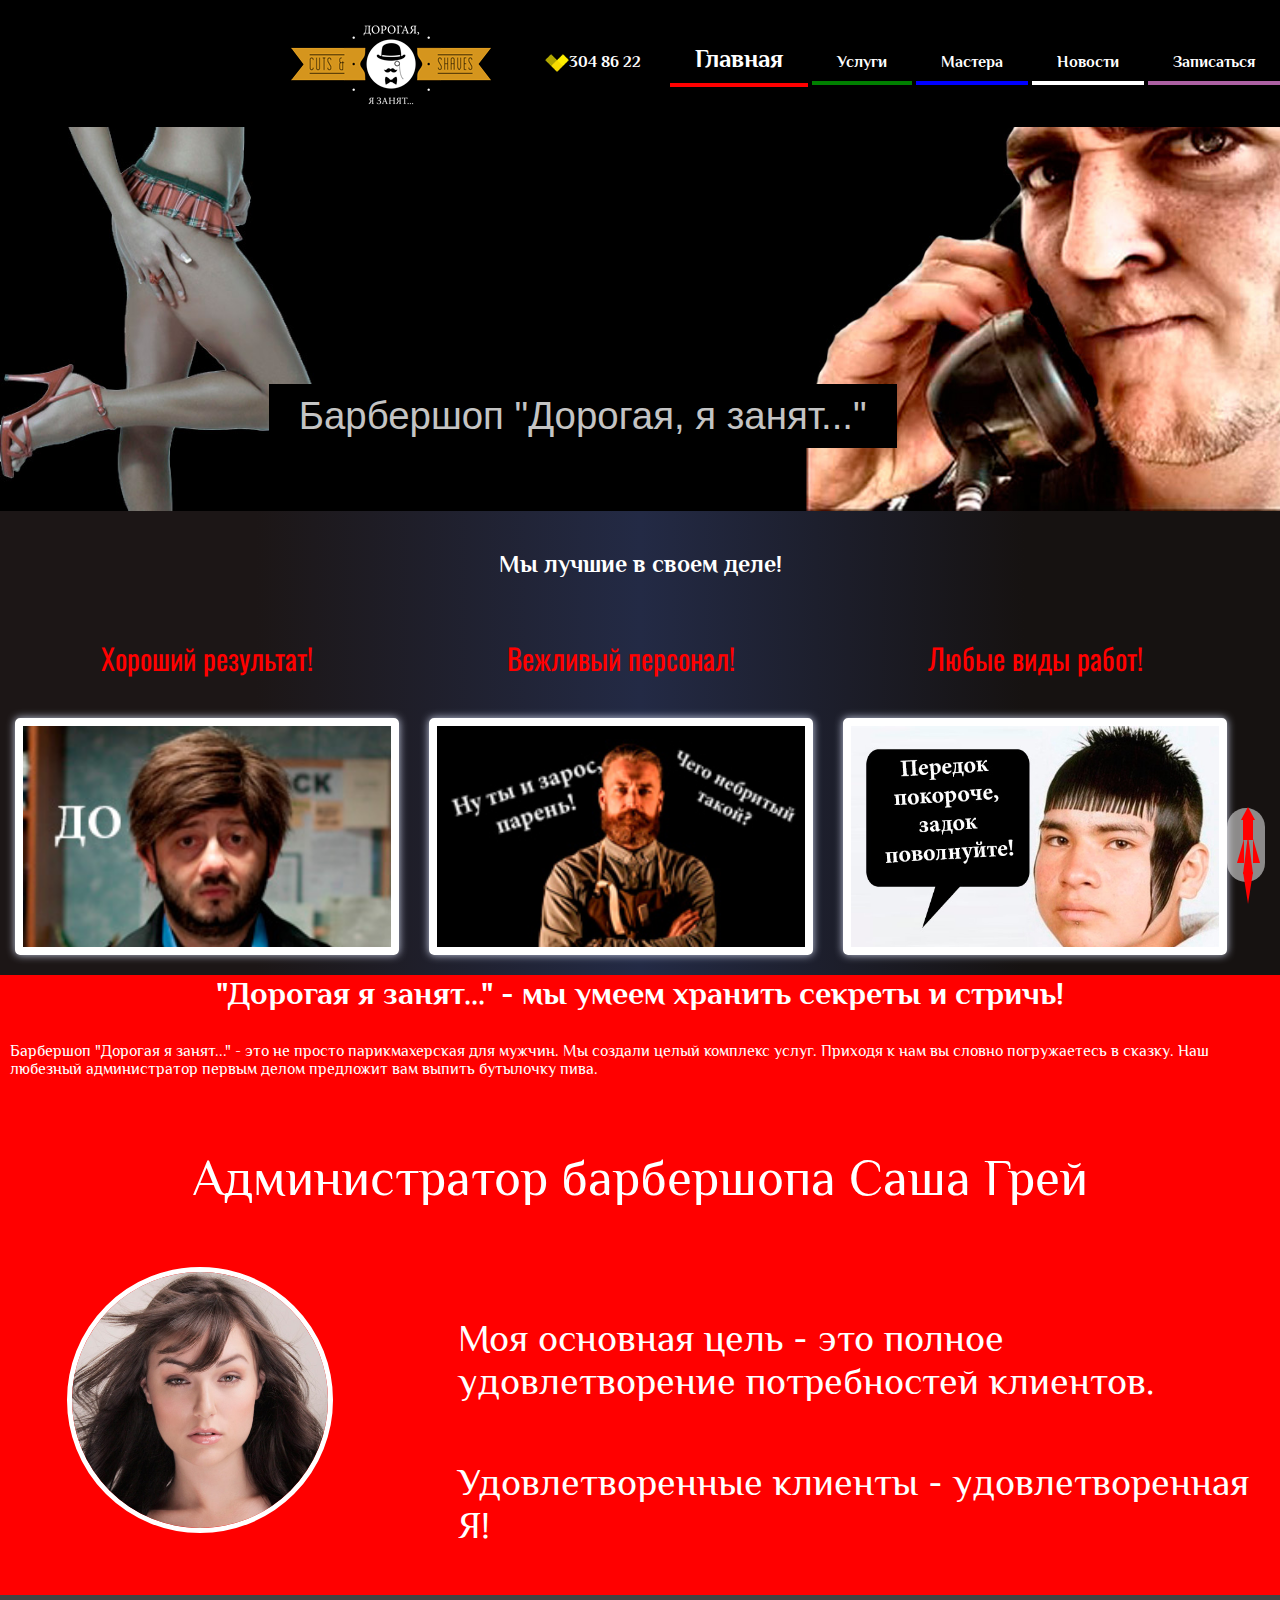
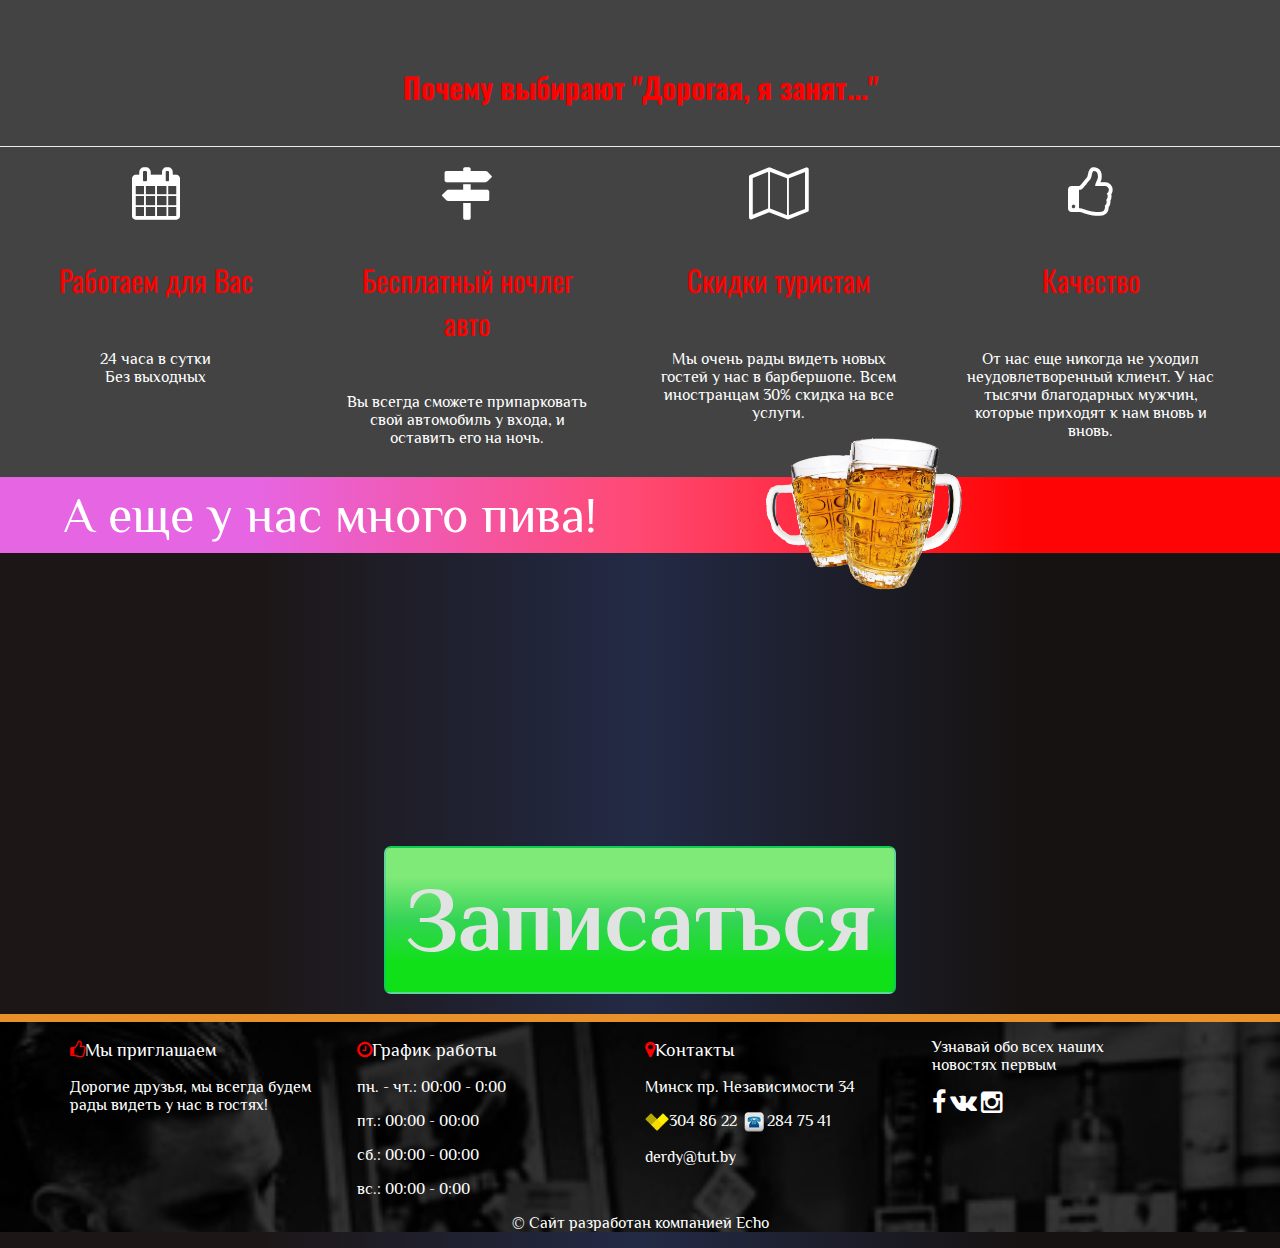
<file: index.html>
<!DOCTYPE html>
<html>
     <head>
          <meta charset="utf-8">
          <link rel="stylesheet" type="text/css" href="css/main.css" />
          <title>Барбершоп "Дорогая, я занят..."</title>
		  <meta name="description" content="Барбершоп Дорогая, я занят.... Полное обслуживание мужчин.">
		<meta name="keywords" content="барбершоп, где подстричься, срижка бороды, моделирование усов, мужская парикмахерская">
        <meta name="viewport" content="width=device-width">
		<link href="https://fonts.googleapis.com/css?family=Philosopher" rel="stylesheet">
		<link rel="icon" href="img/favicon.ico" type="image/x-icon">
		<link href="fonts/font-awesome/css/font-awesome.min.css" rel="stylesheet">
		<link href="https://fonts.googleapis.com/css?family=Oswald:200,300,400,500,600,700&amp;subset=cyrillic" rel="stylesheet">
     </head>
     <body>
	 <div  class="menu">
	  
	 <nav>
	
	 <ul>
	 
	 <li><a href="index.html"><img class="logo" src="img/logo.png" alt="logo"></a></li>
	 <li> <a style="color: #fff;" href="tel:+375293048622"><img style="height: 18px;" src="img/vv.png">304 86 22</a></li>
	 <li class="active" style="border-bottom: 4px solid red;"><a href="index.html">Главная</a></li>
	 <li style="border-bottom: 4px solid green;"><a href="cena.html">Услуги</a></li>
	 <li style="border-bottom: 4px solid blue;"><a href="mastera.html">Мастера</a></li>
	 <li style="border-bottom: 4px solid white"><a href="novosti.html">Новости</a></li>
	 <li style="border-bottom: 4px solid #ac61a3;"><a href="zakaz.html">Записаться</a></li>
	 
	 </ul>
	 </nav>
	 </div>
          <div class="banner">
               <img class="head" src="img/muzhchina.jpg" alt="мужчина">
               <span>Барбершоп "Дорогая, я занят..."</span>
          </div>
		 <div  class="section">
		  <div class="row">
		  <h2 class="text-center">Мы лучшие в своем деле!</h2>
					<div class="col-md-4 col-sm-6 ">
					<p class="textbeauty text-center">Хороший результат!</p>
						<div class="portfolio-item">
							<div class="portfolio-image round">
							
							
							
								<img style="position:relative;z-index:-9999;" src="img/gorrila-korporativ.jpg" alt="фон">
							
							
						</div>
						</div>
					</div>
					<div class="col-md-4 col-sm-6 ">
					<p class="textbeauty text-center">Вежливый персонал!</p>
						<div class="portfolio-item">
							<div class="portfolio-image round-2">
								<img style="position:relative;z-index:-9999;" src="img/gorrila-korporativ.jpg" alt="фон">
							</div>
							
						</div>
					</div>
					<div class="col-md-4 col-sm-6">
					<p class="textbeauty text-center">Любые виды работ!</p>
						<div class="portfolio-item">
							<div class="portfolio-image">
								<img src="img/pricheska.jpg" alt="прическа">
							</div>
						</div>
					</div>
				</div>
          </div>
		
	
 	  <div class="section price">
	
	  <h1>"Дорогая я занят..." - мы умеем хранить секреты и стричь!</h1>
	  <p>Барбершоп "Дорогая я занят..." - это не просто парикмахерская для мужчин. Мы создали целый комплекс услуг. Приходя к нам вы словно погружаетесь в сказку. Наш любезный администратор первым делом предложит вам выпить бутылочку пива. </p>
	  
	 <p style="text-align:center;font-size:4vw;">Администратор барбершопа Саша Грей</p>
	                            <div style="width:65%;float:right;font-size:3vw;"><p>Моя основная цель - это полное удовлетворение потребностей клиентов. </p><p>Удовлетворенные клиенты - удовлетворенная Я!</p></div>
								<div style="width:15%;float:left;"><img class="pic" src="img/grei.jpg" alt="саша грей"></div>
	                            
								<div style="clear:both;"></div>
	  </div>
	  
	  
	   	<div class="container-services">
    
        <div class="page-header">
            <h3 class="text-center textbeauty">Почему выбирают "Дорогая, я занят..."</h3>
        </div>
		
        <div class="row">
            <div class="col-md-3 text-center">
				<span class="fa fa-calendar svcicon"></span>
              
                <p class="textbeauty">Работаем для Вас</p>
				<p>24 часа в сутки<br>Без выходных</p> 


				
            </div>
            <div class="col-md-3 text-center">
                <span class="fa fa-map-signs svcicon"></span>
                
				<p class="textbeauty">Бесплатный ночлег авто</p>
				<p>Вы всегда сможете припарковать свой автомобиль у входа, и оставить его на ночь.
				</p>
            </div>
			<div class="col-md-3 text-center">
                <span class="fa fa-map-o svcicon"></span>
               
				<p class="textbeauty">Скидки туристам</p>
				<p>Мы очень рады видеть новых гостей у нас в барбершопе. Всем иностранцам 30% скидка на все услуги.
				</p>
            </div>
            <div class="col-md-3 text-center">
                <span class="fa fa-thumbs-o-up svcicon"></span>
               
				<p class="textbeauty">Качество</p>
				<p>От нас еще никогда не уходил неудовлетворенный клиент. У нас тысячи благодарных мужчин, которые приходят к нам вновь и вновь.
				</p>
            </div>
		</div>
		</div>
		<div class="lent text-center">
			 <p style="font-size: 50px;margin-top: 0;width: 50%;">А еще у нас много пива!</p>
			<div style="width:50%;"><img src="img/pivo.png"  class="pivo" alt="пиво"/></div>
        </div>
	 <div style="width:40%;    
    margin: auto;" class="section"><a href="zakaz.html"><p class="botton" style="font-size: 7vw;color: #e1e2e2;text-align:center;"><strong>Записаться</strong></p></a></div>
	  	
<footer class="section footer">
<div class="container">
        <div class="row">
            <div class="col-md-3">
                <p style="font-size:18px;"><span class="fa fa-thumbs-o-up text-dangerr footicon"></span>Мы приглашаем</p>
                <p>Дорогие друзья, мы всегда будем рады видеть у нас в гостях!</p>
            </div>
            <div class="col-md-3">
                <p style="font-size:18px;"><span class="fa fa-clock-o text-dangerr footicon"></span>График работы</p>
                <p>пн. - чт.: 00:00 - 0:00</p>
				<p>пт.: 00:00 - 00:00 </p>
                <p>сб.: 00:00 - 00:00</p>
				<p>вс.: 00:00 - 0:00</p>
            </div>
			<div class="col-md-3">
                <p style="font-size:18px;"><span class="fa fa-map-marker text-dangerr footicon"></span>Контакты</p>
                <p>Минск пр. Независимости 34</p>
                <a  href="tel:+375293048622"><img style="height: 18px;" src="img/vv.png" alt="велком">304 86 22</a>
				<a href="tel:+375172847541"><img style="height: 20px;" src="img/tel.png" alt="городской телефон">284 75 41</a>
                <p><a href="mailto: derdy@tut.by">derdy@tut.by</a></p>
            </div>
            <div class="col-md-3">
              
               
                
                <p>
                    <p class="text-warningg" style="text-align:left;">Узнавай обо всех наших <br>новостях первым</p>
                    <a style="font-size:25px;text-decoration:none;color:#fff;" class="fa fa-facebook soc" target="_blank" href="http://biznes-apps.ru"></a>
                    <a style="font-size:25px;text-decoration:none;color:#fff;" class="fa fa-vk soc" target="_blank" href="http://biznes-apps.ru"></a>
                    <a style="font-size:25px;text-decoration:none;color:#fff;" class="fa fa-instagram soc" target="_blank" href="http://biznes-apps.ru"></a>
				
                </p>
            </div>
        </div>
    </div>
	<div class="section text-center">
	<p>&copy Сайт разработан компанией <a style=color:href="http://biznes-apps.ru">Echo</a></p>
	</div>
</footer>
<div id="flame1" class="roketa">
<a href="#top">
	<div id="circle"></div>
	<div id="triangle"></div>
	<div id="kvadrat"></div>
	<div id="flameright"></div>
	<div id="flamecenter"></div>
	<div id="flameleft"></div>
	<div id="flamebottom"></div>

	</a>
	
</div>

     </body>
</html>
</file>
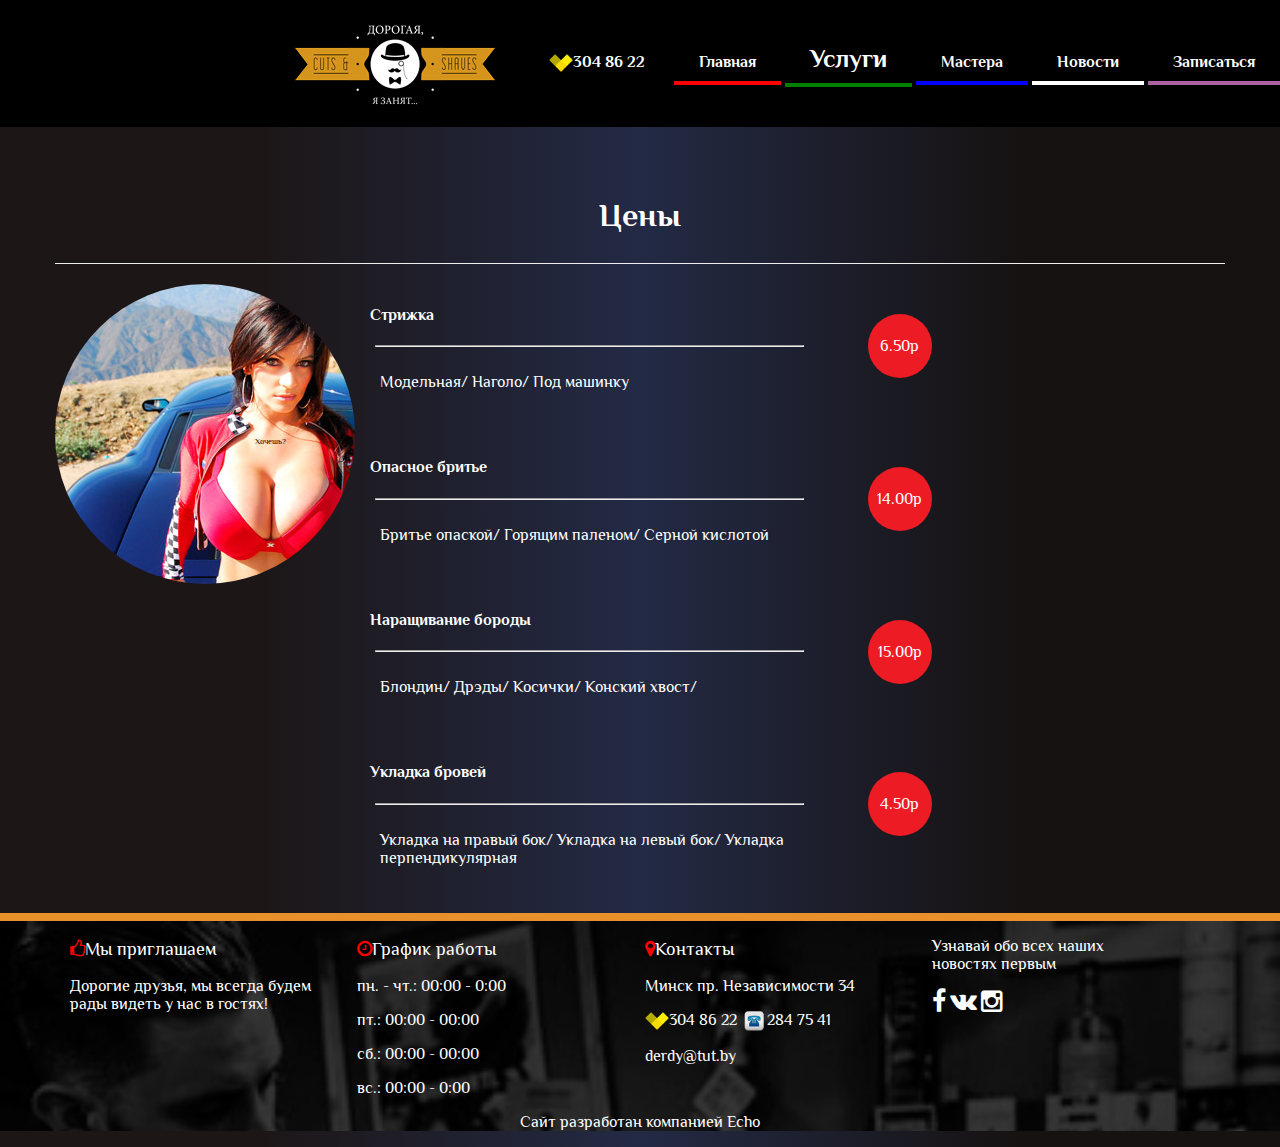
<file: cena.html>
<!DOCTYPE html>
<html>
     <head>
          <meta charset="utf-8">
          <link rel="stylesheet" type="text/css" href="css/main.css" />
          <title>Услуги.</title>
		  <meta name="description" content="Барбершоп Хатабыч. Полное обслуживание мужчин.">
		<meta name="keywords" content="барбершоп, где подстричься, срижка бороды, моделирование усов, мужская парикмахерская">
        <meta name="viewport" content="width=device-width">
		<link href="https://fonts.googleapis.com/css?family=Philosopher" rel="stylesheet">
		<link rel="icon" href="img/favicon.ico" type="image/x-icon">
		<link href="fonts/font-awesome/css/font-awesome.min.css" rel="stylesheet">
		<link href="https://fonts.googleapis.com/css?family=Oswald:200,300,400,500,600,700&amp;subset=cyrillic" rel="stylesheet">
     </head>
     <body>
	 <div class="menu">
	  
	 <nav>
	
	 <ul>
	 
	 <li ><a href="index.html"><img class="logo" src="img/logo.png" alt="logo"></a></li>
	 <li> <a style="color: #fff;" href="tel:+375293048622"><img style="height: 18px;" src="img/vv.png" alt="velcom">304 86 22</a></li>
	 <li style="border-bottom: 4px solid red;"><a href="index.html">Главная</a></li>
	 <li class="active" style="border-bottom: 4px solid green;"><a href="cena.html">Услуги</a></li>
	 <li  style="border-bottom: 4px solid blue;"><a href="mastera.html">Мастера</a></li>
	 <li style="border-bottom: 4px solid white"><a href="novosti.html">Новости</a></li>
	 <li style="border-bottom: 4px solid #ac61a3;"><a href="zakaz.html">Записаться</a></li>
	 
	 </ul>
	 </nav>
	 </div>
          <div class="container-menu">
    <div class="container">
        <div class="page-header" >
            <h1 class="text-center text-danger">Цены</h1>
        </div>
        <div class="row">
		<div class="sis" >
		<div style="border-radius:50%;width:300px;height:300px;" class="loop">
        	<div  class="siski" style="float:left;width:500px;height:500px;margin:0;background-image:url(img/siski.jpg);overflow:hidden;" class="text-center">
            <p class="siski_p" >Хочешь?</p>
            </div>
			</div>
			</div>
            <div class="col-md-7">
                <div class="col-md-8 col-sm-9 menu-dish">
					<h4>Стрижка</h4>
					<hr>
					<p>Модельная/ Наголо/ Под машинку</p>
				</div>
				<div class="priceround menu-price">
					<span class="price-circle text-center povorot">6.50р</span>
				</div>
                <div class="col-md-8 col-sm-9 menu-dish">
                    <h4>Опасное бритье</h4>
                    <hr>
                    <p>Бритье опаской/ Горящим паленом/ Серной кислотой</p>
                </div>
                <div class="priceround  menu-price">
                    <span class="price-circle text-center  povorot">14.00р</span>
                </div>
                <div class="col-md-8 col-sm-9 menu-dish">
                    <h4>Наращивание бороды</h4>
                    <hr>
                    <p>Блондин/ Дрэды/ Косички/ Конский хвост/</p>
                </div>
                <div class="priceround menu-price ofiget">
                    <span class="price-circle text-center  povorot">15.00р</span>
                </div>
                <div class="col-md-8 col-sm-9 menu-dish">
                    <h4>Укладка бровей</h4>
                    <hr>
                    <p>Укладка на правый бок/ Укладка на левый бок/ Укладка перпендикулярная</p>
                </div>
                <div class="priceround menu-price">
                    <span class="price-circle text-center  povorot">4.50р</span>
                </div>
            </div>
        </div>
    </div>
</div>

<footer class="section footer">
<div class="container">
        <div class="row">
            <div class="col-md-3">
                <p style="font-size:18px;"><span class="fa fa-thumbs-o-up text-dangerr footicon"></span>Мы приглашаем</p>
                <p>Дорогие друзья, мы всегда будем рады видеть у нас в гостях!</p>
            </div>
            <div class="col-md-3">
                <p style="font-size:18px;"><span class="fa fa-clock-o text-dangerr footicon"></span>График работы</p>
                <p>пн. - чт.: 00:00 - 0:00</p>
				<p>пт.: 00:00 - 00:00 </p>
                <p>сб.: 00:00 - 00:00</p>
				<p>вс.: 00:00 - 0:00</p>
            </div>
			<div class="col-md-3">
                <p style="font-size:18px;"><span class="fa fa-map-marker text-dangerr footicon"></span>Контакты</p>
                <p>Минск пр. Независимости 34</p>
                <a  href="tel:+375293048622"><img style="height: 18px;" src="img/vv.png" alt="velcom">304 86 22</a>
				<a href="tel:+375172847541"><img style="height: 20px;" src="img/tel.png" alt="телефон">284 75 41</a>
                <p><a href="mailto: cafe_skif@tut.by">derdy@tut.by</a></p>
            </div>
            <div class="col-md-3">
              
               
                
                <p>
                    <p class="text-warningg" style="text-align:left;">Узнавай обо всех наших <br>новостях первым</p>
                    <a style="font-size:25px;text-decoration:none;color:#fff;" class="fa fa-facebook soc" target="_blank" href="http://biznes-apps.ru"></a>
                    <a style="font-size:25px;text-decoration:none;color:#fff;" class="fa fa-vk soc" target="_blank" href="http://biznes-apps.ru"></a>
                    <a style="font-size:25px;text-decoration:none;color:#fff;" class="fa fa-instagram soc" target="_blank" href="http://biznes-apps.ru"></a>
				
                </p>
            </div>
        </div>
    </div>
	<div class="section text-center">
	<p>Сайт разработан компанией <a style=color:href="http://biznes-apps.ru">Echo</a></p>
	</div>
</footer>
     </body>
</html>
</file>
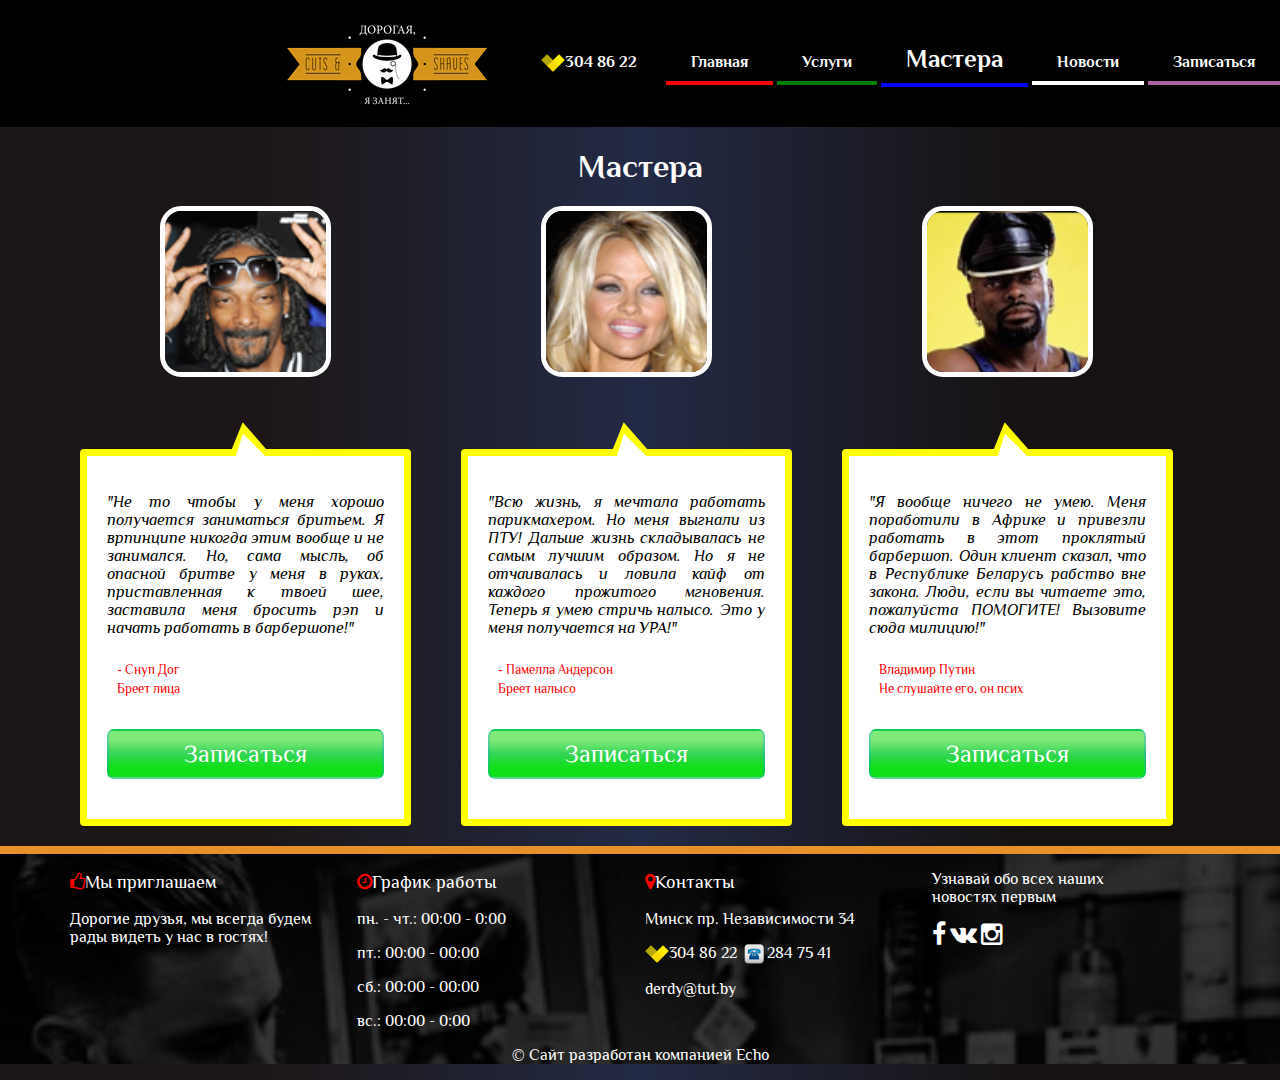
<file: mastera.html>
<!DOCTYPE html>
<html>
     <head>
          <meta charset="utf-8">
          <link rel="stylesheet" type="text/css" href="css/main.css" />
          <title>Мастера</title>
		  <meta name="description" content="Барбершоп Дорогая, я занят.... Полное обслуживание мужчин.">
		<meta name="keywords" content="барбершоп, где подстричься, срижка бороды, моделирование усов, мужская парикмахерская">
        <meta name="viewport" content="width=device-width">
		<link href="https://fonts.googleapis.com/css?family=Philosopher" rel="stylesheet">
		<link rel="icon" href="img/favicon.ico" type="image/x-icon">
		<link href="fonts/font-awesome/css/font-awesome.min.css" rel="stylesheet">
		<link href="https://fonts.googleapis.com/css?family=Oswald:200,300,400,500,600,700&amp;subset=cyrillic" rel="stylesheet">
     </head>
     <body>
	 <div class="menu">
	  
	 <nav>
	
	 <ul>
	 
	 <li ><a href="index.html"><img class="logo" src="img/logo.png" alt="logo"></a></li>
	 <li> <a style="color: #fff;" href="tel:+375293048622"><img style="height: 18px;" src="img/vv.png" alt="velcom">304 86 22</a></li>
	 <li style="border-bottom: 4px solid red;"><a href="index.html">Главная</a></li>
	 <li style="border-bottom: 4px solid green;"><a href="cena.html">Услуги</a></li>
	 <li  class="active" style="border-bottom: 4px solid blue;"><a href="mastera.html">Мастера</a></li>
	 <li style="border-bottom: 4px solid white"><a href="novosti.html">Новости</a></li>
	 <li style="border-bottom: 4px solid #ac61a3;"><a href="zakaz.html">Записаться</a></li>
	 
	 </ul>
	 </nav>
	 </div>
   <div class="section">       
<div id="top" class="section">
			<div class="container">
				<h1>Мастера</h1>
				<div class="row">
				
					<div class="mastera col-md-4 col-sm-6">
						
						<div class="masterphoto">
							<img src="img/snoop_dog.jpg" alt="снуп дог">
						</div>
						<div class="masters"></div>
						<div class="master_text">
					
							<blockquote>
							
								<cite >
		                            "Не то чтобы у меня хорошо получается заниматься бритьем. Я врпинципе никогда этим вообще и не занимался. Но, сама мысль, об опасной бритве у меня в руках, приставленная к твоей шее, заставила меня бросить рэп и начать работать в барбершопе!"
                        		</cite>
                        		
                        		<p class="author-info">
                        			- Снуп Дог<br>Бреет лица
									
                        		</p>
								<div><a class="botton" href="zakaz.html">Записаться</a></div>
                        	</blockquote>
                        	
                        </div>
                    </div>
                 
                    <div class="mastera col-md-4 col-sm-6">
						<div class="masterphoto">
							<img src="img/pamella.jpg" alt="памелла">
						</div>
						<div class="masters"></div>
						<div class="master_text">
							<blockquote>
								<cite>
		                            "Всю жизнь, я мечтала работать парикмахером. Но меня выгнали из ПТУ! Дальше жизнь складывалась не самым лучшим образом. Но я не отчаивалась и ловила кайф от каждого прожитого мгновения. Теперь я умею стричь налысо. Это у меня получается на УРА!"
                        		</cite>
                        		<p class="author-info">
                        			- Памелла Андерсон<br>Бреет налысо
                        		</p>
								<div><a class="botton" href="zakaz.html">Записаться</a></div>
                        	</blockquote>
                        	
                        </div>
                    </div>
					<div class="mastera col-md-4 col-sm-6">
						<div class="masterphoto">
							<img src="img/putin.jpg" alt="Владимир Путин">
						</div>
						<div class="masters"></div>
						<div class="master_text">
							<blockquote>
								<cite>
		                            "Я вообще ничего не умею. Меня поработили в Африке и привезли работать в этот проклятый барбершоп. Один клиент сказал, что в Республике Беларусь рабство вне закона. Люди, если вы читаете это, пожалуйста ПОМОГИТЕ! Вызовите сюда милицию!"
                        		</cite>
                        		<p class="author-info">
                        			Владимир Путин<br>Не слушайте его, он псих<a href="zakaz.html">
                        		</p>
								<div><a class="botton" href="zakaz.html">Записаться</a></div>
                        	</blockquote>
                        	
                        </div>
                    </div>
				</div>
			</div>
	    </div>
		</div>
<footer class="section footer">
<div class="container">
        <div class="row">
            <div class="col-md-3">
                <p style="font-size:18px;"><span class="fa fa-thumbs-o-up text-dangerr footicon"></span>Мы приглашаем</p>
                <p>Дорогие друзья, мы всегда будем рады видеть у нас в гостях!</p>
            </div>
            <div class="col-md-3">
                <p style="font-size:18px;"><span class="fa fa-clock-o text-dangerr footicon"></span>График работы</p>
                <p>пн. - чт.: 00:00 - 0:00</p>
				<p>пт.: 00:00 - 00:00 </p>
                <p>сб.: 00:00 - 00:00</p>
				<p>вс.: 00:00 - 0:00</p>
            </div>
			<div class="col-md-3">
                <p style="font-size:18px;"><span class="fa fa-map-marker text-dangerr footicon"></span>Контакты</p>
                <p>Минск пр. Независимости 34</p>
                <a  href="tel:+375293048622"><img style="height: 18px;" src="img/vv.png" alt="velcom">304 86 22</a>
				<a href="tel:+375172847541"><img style="height: 20px;" src="img/tel.png" alt="телефон">284 75 41</a>
                <p><a href="mailto: derdy@tut.by">derdy@tut.by</a></p>
            </div>
            <div class="col-md-3">
              
               
                
                <p>
                    <p class="text-warningg" style="text-align:left;">Узнавай обо всех наших <br>новостях первым</p>
                    <a style="font-size:25px;text-decoration:none;color:#fff;" class="fa fa-facebook soc" target="_blank" href="http://biznes-apps.ru"></a>
                    <a style="font-size:25px;text-decoration:none;color:#fff;" class="fa fa-vk soc" target="_blank" href="http://biznes-apps.ru"></a>
                    <a style="font-size:25px;text-decoration:none;color:#fff;" class="fa fa-instagram soc" target="_blank" href="http://biznes-apps.ru"></a>
				
                </p>
            </div>
        </div>
    </div>
	<div class="section text-center">
	<p>&copy Сайт разработан компанией <a style=color:href="http://biznes-apps.ru">Echo</a></p>
	</div>
	
</footer>
     </body>
</html>
</file>
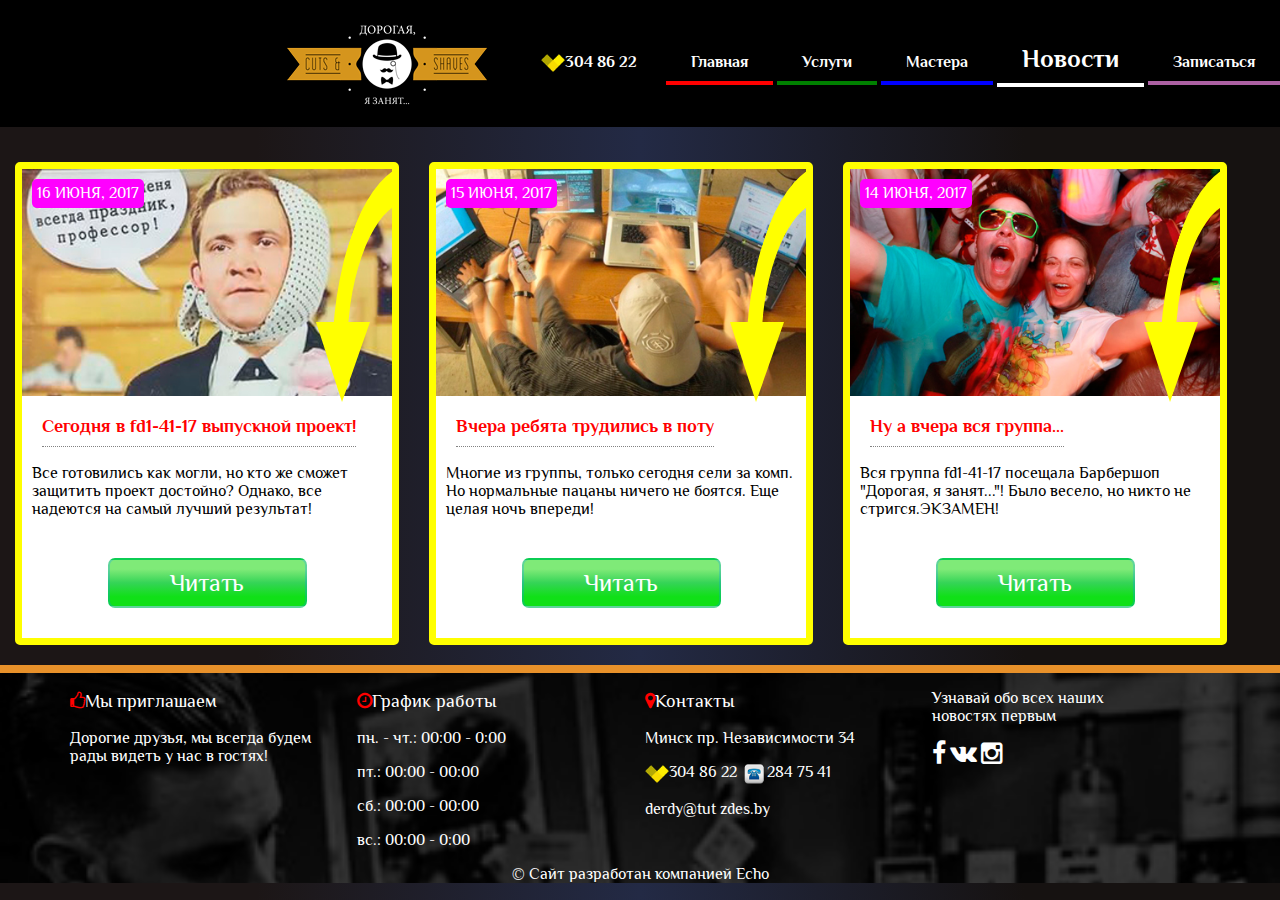
<file: novosti.html>
<!DOCTYPE html>
<html>
     <head>
          <meta charset="utf-8">
          <link rel="stylesheet" type="text/css" href="css/main.css" />
          <title>Новости.</title>
		  <meta name="description" content="Барбершоп Дорогая, я занят.... Полное обслуживание мужчин.">
		<meta name="keywords" content="барбершоп, где подстричься, срижка бороды, моделирование усов, мужская парикмахерская">
        <meta name="viewport" content="width=device-width">
		<link href="https://fonts.googleapis.com/css?family=Philosopher" rel="stylesheet">
		<link rel="icon" href="img/favicon.ico" type="image/x-icon">
		<link href="fonts/font-awesome/css/font-awesome.min.css" rel="stylesheet">
		<link href="https://fonts.googleapis.com/css?family=Oswald:200,300,400,500,600,700&amp;subset=cyrillic" rel="stylesheet">
     </head>
     <body>
	 <div class="menu">
	  
	 <nav>
	
	 <ul>
	 
	 <li ><a href="index.html"><img class="logo" src="img/logo.png" alt="logo"></a></li>
	 <li> <a style="color: #fff;" href="tel:+375293048622"><img style="height: 18px;" src="img/vv.png" alt="velcom">304 86 22</a></li>
	 <li style="border-bottom: 4px solid red;"><a href="index.html">Главная</a></li>
	 <li style="border-bottom: 4px solid green;"><a href="cena.html">Услуги</a></li>
	 <li   style="border-bottom: 4px solid blue;"><a href="mastera.html">Мастера</a></li>
	 <li class="active" style="border-bottom: 4px solid white"><a href="novosti.html">Новости</a></li>
	 <li style="border-bottom: 4px solid #ac61a3;"><a href="zakaz.html">Записаться</a></li>
	 
	 </ul>
	 </nav>
	 </div>
      <div class="news">    
	<div class="col-md-4 col-sm-6 ">
						<div class="blog-post">
							<div class="post-info">
								<div >
									<div class="date">16 ИЮНЯ, 2017</div>
								</div>
								
							</div>
							
							<div style="position:relative;" class="zdes "><div class="tut"></div></div>
							
							<a href="#"><img  src="img/ekzamen.jpg"  alt="экзамен"></a>
							<div class="post-title">
								<h3><a  href="#">Сегодня в fd1-41-17 выпускной проект!</a></h3>
							</div>
							
							<div class="post-summary">
								<p>Все готовились как могли, но кто же сможет защитить проект достойно? Однако, все надеются на самый лучший результат!</p>
							</div>
							<div class="botton bottonnew ">
								<a href="#">Читать</a>
							</div>
						</div>
					</div>
					<div class="col-md-4 col-sm-6">
						<div class="blog-post">
							<div class="post-info">
								<div >
									<div class="date">15 ИЮНЯ, 2017</div>
								</div>
								
							</div>
							<div style="position:relative;" class="zdes "><div class="tut"></div></div>
							<a href="#"><img src="img/programming.jpg"  alt="программирование"></a>
							<div class="post-title">
								<h3><a  href="#">Вчера ребята трудились в поту</a></h3>
							</div>
							<div class="post-summary">
								<p>Многие из группы, только сегодня сели за комп. Но нормальные пацаны ничего не боятся. Еще целая ночь впереди!</p>
							</div>
							<div class="botton bottonnew ">
								<a href="#">Читать</a>
							</div>
						</div>
					</div>
					<div class="col-md-4 col-sm-6">
						<div class="blog-post">
							<div class="post-info">
								<div >
									<div class="date">14 ИЮНЯ, 2017</div>
								</div>
								
							</div>
							<div style="position:relative;" class="zdes "><div class="tut"></div></div>
							<a href="#"><img src="img/tusovka.jpg"  alt="тусовка"></a>
							<div class="post-title">
								<h3><a  href="#">Ну а вчера вся группа...</a></h3>
							</div>
							<div class="post-summary">
								<p>Вся группа fd1-41-17 посещала Барбершоп "Дорогая, я занят..."! Было весело, но никто не стригся.ЭКЗАМЕН! </p>
							</div>
							<div class="botton bottonnew">
								<a href="#" >Читать</a>
							</div>
						</div>
					</div>
				
				
					
				</div>
			</div>
	    </div>
<footer class="section footer">
<div class="container">
        <div class="row">
            <div class="col-md-3">
                <p style="font-size:18px;"><span class="fa fa-thumbs-o-up text-dangerr footicon"></span>Мы приглашаем</p>
                <p>Дорогие друзья, мы всегда будем рады видеть у нас в гостях!</p>
            </div>
            <div class="col-md-3">
                <p style="font-size:18px;"><span class="fa fa-clock-o text-dangerr footicon"></span>График работы</p>
                <p>пн. - чт.: 00:00 - 0:00</p>
				<p>пт.: 00:00 - 00:00 </p>
                <p>сб.: 00:00 - 00:00</p>
				<p>вс.: 00:00 - 0:00</p>
            </div>
			<div class="col-md-3">
                <p style="font-size:18px;"><span class="fa fa-map-marker text-dangerr footicon"></span>Контакты</p>
                <p>Минск пр. Независимости 34</p>
                <a  href="tel:+375293048622"><img style="height: 18px;" src="img/vv.png" alt="велком">304 86 22</a>
				<a href="tel:+375172847541"><img style="height: 20px;" src="img/tel.png" alt="телефон">284 75 41</a>
                <p><a href="mailto: derdy@tut.by">derdy@tut zdes.by</a></p>
            </div>
            <div class="col-md-3">
              
               
                
                <p>
                    <p class="text-warningg" style="text-align:left;">Узнавай обо всех наших <br>новостях первым</p>
                    <a style="font-size:25px;text-decoration:none;color:#fff;" class="fa fa-facebook soc" target="_blank" href="http://biznes-apps.ru"></a>
                    <a style="font-size:25px;text-decoration:none;color:#fff;" class="fa fa-vk soc" target="_blank" href="http://biznes-apps.ru"></a>
                    <a style="font-size:25px;text-decoration:none;color:#fff;" class="fa fa-instagram soc" target="_blank" href="http://biznes-apps.ru"></a>
				
                </p>
            </div>
        </div>
    </div>
	<div class="section text-center">
	<p>&copy Сайт разработан компанией <a style=color:href="http://biznes-apps.ru">Echo</a></p>
	</div>
	
</footer>
     </body>
</html>
</file>
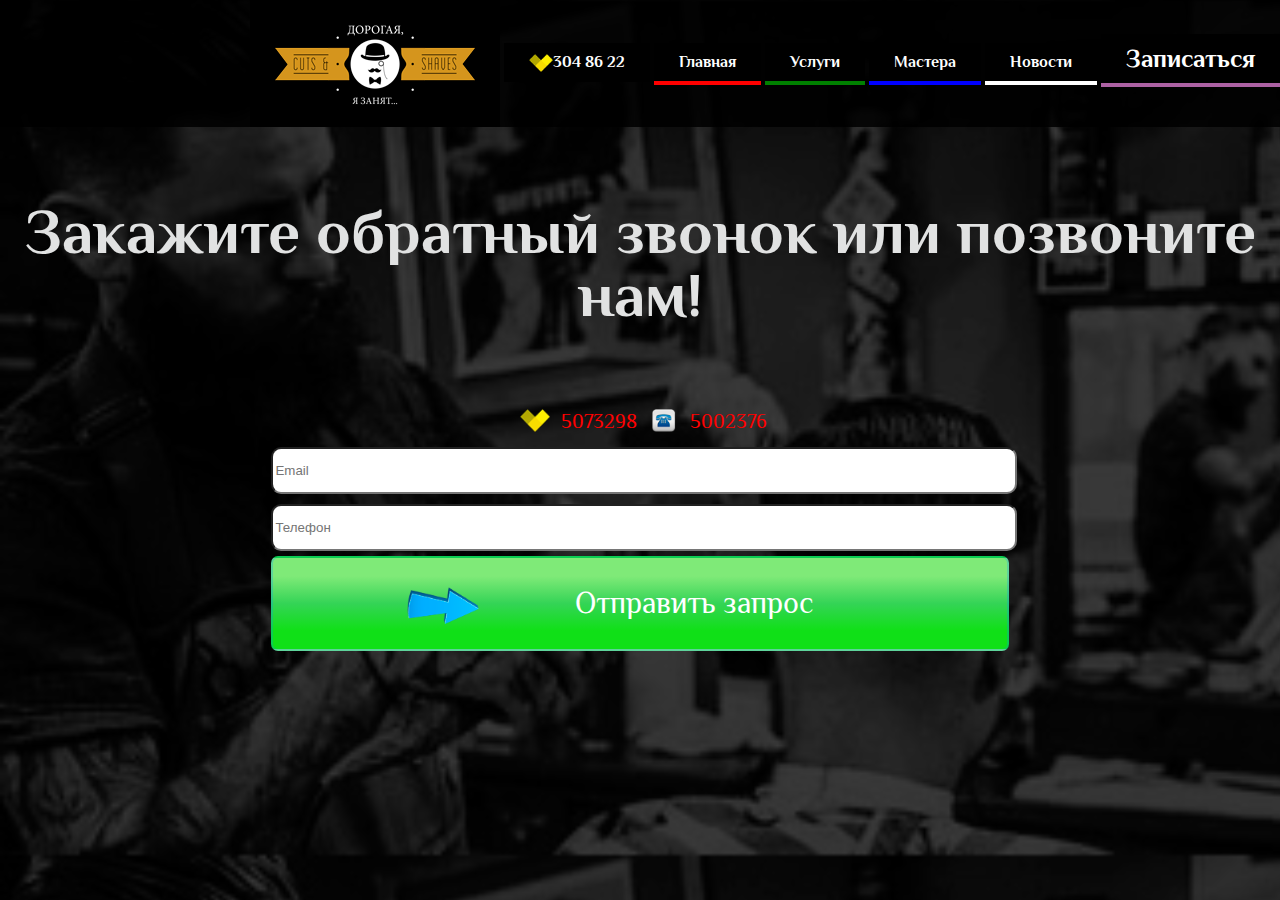
<file: zakaz.html>
<!DOCTYPE html>
<html>
     <head>
          <meta charset="utf-8">
          <link rel="stylesheet" type="text/css" href="css/main.css" />
          <title>Запись</title>
		  <meta name="description" content="Барбершоп Дорогая, я занят.... Полное обслуживание мужчин.">
		<meta name="keywords" content="барбершоп, где подстричься, срижка бороды, моделирование усов, мужская парикмахерская">
        <meta name="viewport" content="width=device-width">
		<link href="https://fonts.googleapis.com/css?family=Philosopher" rel="stylesheet">
		<link rel="icon" href="img/favicon.ico" type="image/x-icon">
		<link href="fonts/font-awesome/css/font-awesome.min.css" rel="stylesheet">
		<link href="https://fonts.googleapis.com/css?family=Oswald:200,300,400,500,600,700&amp;subset=cyrillic" rel="stylesheet">
     </head>
     <body style="background-image:url(img/background.jpg);background-size:cover;">
	 <div class="menu">
	  
	 <nav style="background-color:#000D;">
	
	 <ul>
	 
	 <li ><a href="index.html"><img class="logo" src="img/logo.png" alt="logo"></a></li>
	 <li> <a style="color: #fff;" href="tel:+375293048622"><img style="height: 18px;" src="img/vv.png">304 86 22</a></li>
	 <li style="border-bottom: 4px solid red;"><a href="index.html">Главная</a></li>
	 <li style="border-bottom: 4px solid green;"><a href="cena.html">Услуги</a></li>
	 <li   style="border-bottom: 4px solid blue;"><a href="mastera.html">Мастера</a></li>
	 <li style="border-bottom: 4px solid white"><a href="novosti.html">Новости</a></li>
	 <li class="active" style="border-bottom: 4px solid #ac61a3;"><a href="zakaz.html">Записаться</a></li>
	 
	 </ul>
	 </nav>
	 </div>
          <form action="sendmail.php" method="post">
                <div  class="row">
				<p style="font-size: 7vh;line-height: 7vh;color: #e1e2e2;text-align:center;"><strong>Закажите обратный звонок или позвоните нам!</strong></p>
				<table style="
       margin: 0px auto;
">
						<tr>
						<td><img src="img/vv.png" alt="velcom" style="height: 23px;margin: 7px;"></td>
						<td style="color:red; font-size:20px;"><a href="tel:+375295073298" style="color:red;">5073298</a></td>
						<td><img src="img/tel.png" alt="телефон" style="height: 23px;margin: 7px;"></td>
						<td style="color:red; font-size:20px;"><a href="tel:+375295002376" style="color:red;">5002376</a></td>
						</tr>
						
						
						</table>
			
				
            <div class="container">
                            <div style="display: block; width: 63%; height: auto; margin: 0 auto;">
							
                            <div class="form-group">
                                <input type="email" name="email" style="margin: 5px auto; width: 100%; height: 41px;border-radius: 10px;" class="form-control" placeholder="Email" />
                            </div>
							<div class="form-group">
                                <input type="text" name="phone" style="margin: 5px auto; width: 100%; height: 41px;border-radius: 10px;" class="form-control" placeholder="Телефон" />
                            </div>
                            
                           
                            <div class="botton"><div type="submit" style="padding: 18px;font-size: 30px;border-radius: 10px;width:100%;" class="b"><img class="strelka" style="height: 37px;" src="img/strelka.png">Отправить запрос</div>
							</div>	
										<div style="margin-bottom: 30px;"><iframe src="https://www.google.com/maps/embed?pb=!1m23!1m12!1m3!1d2093.976283889739!2d27.574919824294795!3d53.90670956812309!2m3!1f0!2f0!3f0!3m2!1i1024!2i768!4f13.1!4m8!3e6!4m0!4m5!1s0x46dbcfb94dba9ab1%3A0x291042597a27d98e!2z0L_RgNC-0YHQv9C10LrRgiDQndC10LfQsNCy0LjRgdC40LzQvtGB0YLQuCAzNCwg0JzQuNC90YHQuiwg0JHQtdC70LDRgNGD0YHRjA!3m2!1d53.906979299999996!2d27.5738758!5e0!3m2!1sru!2sru!4v1497519842497" width="100%"  frameborder="0" style="border:0" allowfullscreen></iframe>
</div>
				
</div>							
             </div>
					

         
                
				 </form>

     </body>
</html>
</file>
<file: css/main.css>
body{
	font-family: 'Philosopher', sans-serif;
	background: -webkit-gradient(linear, right top, left top, color-stop(20%, #161211), color-stop(50%, #232a45), color-stop(80%, #1c1616));
	background: linear-gradient(to left, #161211 20%, #232a45 50%, #1c1616 80%);
	margin:0px;
	color:white;
}
h1{
	text-align:center;
}

a{
  text-decoration: none;
}

p{
	padding:10px;
}
a{color:white;}
.head{
width:100%;
}
img{
	vertical-align:middle;
}
li{
	text-decoration:none;
}
ul{
	text-decoration:none;
}
nav ul{
     margin-bottom: 0px;
}
.menu{
	width: 100%;
    position: relative;
    z-index: 99999;
    top: 0;
    left: 0;
    height: auto;
}
@media (max-width: 479px){

.menu > ul,  {
    width: 100%;
    padding: 0;
}

nav li {
	width:100%;
	display:block;
	text-align:left;
	font-size:25px;
}
 }
 @media screen and (max-width: 479px){

.menu > ul > li {
    display: block;
    border-bottom: 4px solid #4f8db3;
}
 }

nav li a{color:white;
     text-decoration:none;
	font-weight:700;
	padding:15px;}
	nav li {
	display:inline-block;
	padding:10px 20px 0px 26px;
	color:white;
	font-weight:700;
	padding: 10px;
}
nav li a:hover {color:red;
     text-decoration:none;
	font-weight:700;
	}
nav {
	background-color:black;
	
	text-align:right;
	margin-top: -15px;	
	padding-top: 13px;
}
.section{
	clear:both;
    display: block;
  
	
}
.footicon{
	font-size:25px;
	color:red;
}
footer p{
	padding:0;
}
.text-center {
  text-align: center;
}
.row{
padding-left:-15px;
padding-right:-15px;	
}
.price{
	background-color:red;
	/* margin-top:280px; */
	display:block;
}
.price2{
	background-color:white;
	
	display:block;
}
.banner{
	/* height:405px; */
}
.pic {
	width: 20vw;
    height: 20vw;
    border-radius: 50%;
    margin-left: 35%;
    margin-right: 0%;
    border: 5px solid white;
	
}
.container-services {
	background: url(../img/services_background.jpg) no-repeat center center fixed;
	background-size: cover;
	background-color: #434343;
	color: #ffffff;
	padding-top: 30px;
	padding-bottom: 90px;
	min-height: 362px;
}
@font-face {
  font-family: 'Glyphicons Halflings';
  src: url('../fonts/glyphicons-halflings-regular.eot');
  src: url('../fonts/glyphicons-halflings-regular.eot?#iefix') format('embedded-opentype'), url('../fonts/glyphicons-halflings-regular.woff2') format('woff2'), url('../fonts/glyphicons-halflings-regular.woff') format('woff'), url('../fonts/glyphicons-halflings-regular.ttf') format('truetype'), url('../fonts/glyphicons-halflings-regular.svg#glyphicons_halflingsregular') format('svg');
}
.container-services .svcicon {
	font-size: 52px;
	color: #ffffff;
}
.active{
	font-size:25px;
}
.textbeauty{
	font-family: 'Oswald', sans-serif;
	font-size:29px;
	color:red;
}
.lent{
	width:100%;
	background:-webkit-gradient(linear, right top, left top, color-stop(20%, #ff0404), color-stop(50%, #ff4972), color-stop(80%, #e665e2));
	background:linear-gradient(to left, #ff0404 20%, #ff4972 50%, #e665e2 80%);
}
.banner span {
    display: inline-block;
    position: relative;
    bottom: 97px;
    left: 21%;
    right: 20%;
    margin: -30px auto;
    color: #c4c4c4;
    font-family: Arial, Helvetica, sans-serif;
    text-align: center;
    font-size: 3vw;
    padding: 10px 30px;
    background-color: black;
}
.portfolio-item {
  position: relative;
  /* background: #FFF; */
  margin-bottom: 20px;
  border: 8px solid #FFF;
  border-radius: 5px;
  background-clip: padding-box;
  -webkit-box-shadow: inset 0 1px #fff,0 0 8px #c8cfe6;
          box-shadow: inset 0 1px #fff,0 0 8px #c8cfe6;
  color: inset 0 1px #fff,0 0 8px #c8cfe6;
  -webkit-transition: all .5s ease;
  transition: all .5s ease;
}

.round-2{
	background-image: url(../img/barber-2.jpg);
    /* height: 276px; */
    background-position-y: 0%;
    background-repeat-x: no-repeat;
    background-size: cover;
}
.round-2:hover{

	background-position-y: 100%;
    -webkit-transition: all .87s cubic-bezier(0.47, 0.45, 0.33, 0.29);
    transition: all .87s cubic-bezier(0.47, 0.45, 0.33, 0.29);
    -webkit-transition-property: all;
    transition-property: all;
    -webkit-transition-duration: 9.87s;
            transition-duration: 9.87s;
    -webkit-transition-timing-function: cubic-bezier(0.38, 0.46, 0.47, 0.43);
            transition-timing-function: cubic-bezier(0.38, 0.46, 0.47, 0.43);

}

	
.roundd:hover{
	 -webkit-transition: all .87s cubic-bezier(0.47, 0.45, 0.33, 0.29);
	 transition: all .87s cubic-bezier(0.47, 0.45, 0.33, 0.29);
    -webkit-transition-property: all;
    transition-property: all;
    -webkit-transition-duration: 9.87s;
            transition-duration: 9.87s;
    -webkit-transition-timing-function: cubic-bezier(0.38, 0.46, 0.47, 0.43);
            transition-timing-function: cubic-bezier(0.38, 0.46, 0.47, 0.43)
}

.round {
	background-image: url(../img/round.jpg);
    /* height: 276px; */
    background-position-y: 73%;
    background-repeat-x: no-repeat;
    background-size: cover;
}
.round_p{
	position: absolute;
    top: 0;
    left: 0;
    width: 100px;
	
	
}
.round_p2{
	position: absolute;
    bottom: 0;
    left: 0;
    width: 100px;
}
.round:hover{

	background-position-y: 5%;
	-webkit-transition: all .87s cubic-bezier(1, -0.08, 1, -0.11);
	transition: all .87s cubic-bezier(1, -0.08, 1, -0.11);
    -webkit-transition-property: all;
    transition-property: all;
    -webkit-transition-duration: 0.87s;
            transition-duration: 0.87s;
    -webkit-transition-timing-function: cubic-bezier(1, -0.08, 1, -0.11);
            transition-timing-function: cubic-bezier(1, -0.08, 1, -0.11);
    -webkit-transition-delay: initial;
            transition-delay: initial;
}
.portfolio-item .portfolio-image {
  overflow: hidden;
  text-align: center;
  position: relative;
}
.portfolio-item .portfolio-image img {
  max-width: 100%;
}
.portfolio-item:hover {
  border: 8px solid #292745;
}
.portfolio-item:hover .portfolio-image img {
  position: relative;
  -webkit-transform: scale(1.1) rotate(2deg);
          transform: scale(1.1) rotate(2deg);
}

.col-md-4, .col-md-3, .col-sm-6, .col-md-6, .col-md-8, .col-sm-9{
	position: relative;
    min-height: 1px;
    padding-left: 15px;
    padding-right: 15px;
}




.page-header {
  padding-bottom: 9px;
  margin: 40px 0 20px;
  border-bottom: 1px solid #eeeeee;
}

.container {
  margin-right: auto;
  margin-left: auto;
  padding-left: 15px;
  padding-right: 15px;
}
.logo{
	top: 0;
    right: 0vw;
  
    position: relative;
}
.container-menu {
	padding-top: 30px;
	padding-bottom: 60px;
}
.container-menu .menu-dish {
	margin-bottom: 20px;
}
.container-menu .menu-dish hr {
	margin: 5px;
}
/* .container-menu .menu-price { */
	/* margin-bottom: 30px; */
/* } */
.pivo{
	
   max-height: 12vw;
    
    position: relative;
    bottom: 166px;
    left: 119%;
    float: left;
    z-index: 3;
}
@media(max-width:497px){
	.pivo{
	bottom: 206px;
    left: 119%;
    max-height: 29vw;
	}
	
}
.container-menu .price-circle {
	width: 64px;
	height: 64px;
	line-height: 64px;
	border-radius: 50%;
	color: #fff;
	background-color: #ED1B24;
	vertical-align: middle;
	display: inline-block;
	margin: 30px 0px 0px -43px;
}
.img-responsive {
	margin: auto;
	max-width: 100%;
    height: auto;
}
.pricing-img{
    display:block;

	overflow:hidden;
	border-radius: 50%;
}
.sis{
	height:300px;
	width:300px;
	overflow:hidden;
	border-radius:50%;
	float:left;
}
.loop:hover{
-webkit-transform: scale(3.5);
transform: scale(1.5);
           -webkit-transform-origin: 106% 56%;
                   transform-origin: 106% 56%;
    -webkit-transition-duration: 1.3s;
            transition-duration: 1.3s;
}
.povorot:hover{
	-webkit-animation: pov 0.5s ;
	        animation: pov 0.5s ;  
}
@-webkit-keyframes pov{
	0%{
		-webkit-transform:scaleX(1);
		        transform:scaleX(1);
	}
	50%{-webkit-transform:scaleX(-1);transform:scaleX(-1);
	}
	100%{
		-webkit-transform:scaleX(1);
		        transform:scaleX(1);
	}
}
@keyframes pov{
	0%{
		-webkit-transform:scaleX(1);
		        transform:scaleX(1);
	}
	50%{-webkit-transform:scaleX(-1);transform:scaleX(-1);
	}
	100%{
		-webkit-transform:scaleX(1);
		        transform:scaleX(1);
	}
}
  @-webkit-keyframes vert {


0% {
	
  top: 28px;
    left: -3px;
    -webkit-transform: scaleY(1.2);
            transform: scaleY(1.2);
}

33% {
  top: -17px;
    left: -14px;
    -webkit-transform: scaleX(1.2);
            transform: scaleX(1.2);
}
66% {
	
top: -24px;
    left: -3px;
  
    -webkit-transform: scaleY(0.9);
  
            transform: scaleY(0.9);
}
100% {
	
  top: -17px;
    left: 14px;
    
    -webkit-transform: scaleX(1.2);
    
            transform: scaleX(1.2);

}

        
    }
  @keyframes vert {


0% {
	
  top: 28px;
    left: -3px;
    -webkit-transform: scaleY(1.2);
            transform: scaleY(1.2);
}

33% {
  top: -17px;
    left: -14px;
    -webkit-transform: scaleX(1.2);
            transform: scaleX(1.2);
}
66% {
	
top: -24px;
    left: -3px;
  
    -webkit-transform: scaleY(0.9);
  
            transform: scaleY(0.9);
}
100% {
	
      top: 16px;
    left: 14px;
    -webkit-transform: scaleX(1.2);
    transform: scaleX(1.2);

}

        
    }
    .siski_p

	{   
   
	position: relative;
    top: 135px;
    right: -190px;
    font-size: 8px;
    color: black;
	}

    
   
    
   .siski {
        
       
        position: relative;
        top: 0px;
        left: 0;
        
    }
    .siski:hover{
     -webkit-animation: vert 2.5s   infinite  both;
             animation: vert 2.5s   infinite  both;   
	 -webkit-animation-delay:1.0s;   
	         animation-delay:1.0s;
    }


@media (max-width:991px){
	.sis{
		float: none;
    margin: 5px auto;
	}
.banner{
	display:none;
}	
.container-menu .price-circle {

	margin: 9px 0px 0px 41vw;
}
}

@media (min-width: 768px) {
  .container {
    width: 750px;
  }
}
@media (min-width: 992px) {
	
	.col-md-4{
	width:30%;
	float:left;
	    margin: 0vw 0vw 0vw 0vw;
}
   .container {
    width: 970px;
  }
 .priceround{
	 width:5%;
	 float:right;
 }
  .col-md-3{
	  float:left;
	  width:22%;
  }
  .col-md-6 {
    width: 30%;
	float:left;
  }
   .col-md-7 {
    width: 50%;
	float:left;
  }
  .col-md-8{
	 float:left;
     width: 66.66666667%; 
}
	.col-sm-9 {
    width: 75%;
	float:left;
}

	
}

@media (min-width: 1200px) {
  .container {
    width: 1170px;
  }
}
@media (min-width: 768px){
nav li{
	background-color:black;
	height:auto;
	text-align:right;
	margin-top: -15px;	
	padding:15px auto;
}
.col-md-4 {
        width: 61%;
    
    float: left;
    margin: 0vw 50vw 0vw 17vw;
}
 .col-sm-3 {
    width: 25%;
  }
}
@media (min-width: 992px){
	.col-md-4{
	width:30%;
	float:left;
	    margin: 0vw 0vw 0vw 0vw;
}
}
footer{
	border-top: 8px solid #e8912a;
	background-image:url(../img/background.jpg);
	background-size:cover;
}
.mastera blockquote {
  margin: 0;
  padding: 0;
  border-left: none;
}
.mastera blockquote p {
    font-size: 16px;
  margin-bottom: 20px;
  line-height: 1.5;
  	color:black;
}
.mastera blockquote .botton {
	    background: -webkit-gradient(linear, left bottom, left top, color-stop(20%, #10e017), color-stop(50%, #34d456), color-stop(80%, #7fea78));
	    background: linear-gradient(to top, #10e017 20%, #34d456 50%, #7fea78 80%);
		text-decoration:none;
    font-size: 24px;
	font-style:bold;
	padding:5px;
	border: 2px solid rgba(0, 149, 255, 0.26);
	border-radius:7px;
  margin-bottom: 20px;
  line-height: 1.5;
  	color:white;
	text-align:center;
	    display: block;
  
}

.botton  {
	    background: -webkit-gradient(linear, left bottom, left top, color-stop(20%, #10e017), color-stop(50%, #34d456), color-stop(80%, #7fea78));
	    background: linear-gradient(to top, #10e017 20%, #34d456 50%, #7fea78 80%);
		text-decoration:none;
    font-size: 24px;
	font-style:bold;
	padding:5px;
	border: 2px solid rgba(0, 149, 255, 0.26);
	border-radius:7px;
 margin-bottom: 20px;
  line-height: 1.5;
  	color:white;
	text-align:center;
	    display: block;
		
  
}
.tut:after{
	    content: "";
    position: absolute;
    height: 0;
    width: 0;
    border-left: 28px solid transparent;
    border-right: 26px solid transparent;
    border-bottom: 80px solid yellow;
    display: block;
    top: 153px;
    right: 6%;
    -webkit-transform: rotate(180deg);
            transform: rotate(180deg);
 
}
.zdes:before{
	background-color: rgba(255, 255, 221, 0);
    content: "";
    display: block;
    height: 163px;
    position: relative;
    width: 197px;
    border-radius: 50%;
    right: -119px;
    z-index: 18;
    position: absolute;
    -webkit-transform: rotate(45deg);
    transform: rotate(63deg) skewX(-136deg);
    top: 61px;
    /* right: -28px; */
    border: 23px solid transparent;
    border-left-color: yellow;
    border-right: 0;
}

.bottonnew {
	    width: 50%;
    /* margin: auto; */
    margin: 30px auto;
}
.botton:hover{
	   background: -webkit-gradient(linear, left bottom, left top, color-stop(20%, #52c056), color-stop(50%, #34d456), color-stop(80%, #7fea78));
	   background: linear-gradient(to top, #52c056 20%, #34d456 50%, #7fea78 80%);
    text-decoration: none;
    font-size: 24px;
    font-style: bold;
    padding: 5px;
    border: 2px solid rgba(0, 149, 255, 0.26);
    border-radius: 7px;
    /* margin-bottom: 20px; */
    line-height: 1.5;
    color: white;
    text-align: center;
    display: block;
  
}
.post-title h3  a{
  font-size: 18px;
  border-bottom: 1px dotted #828282;
  margin: 0 20px;
  padding-top: 10px;
  color:red;
  padding-bottom: 10px;
  text-decoration: none;
}
.news{
	margin-top:15px;
	margin-bottom:15px;
}
.strelka{
	top: 0;
    left: -96px;
	height: 37px;
	position:relative;
	-webkit-animation: strela 2.0s cubic-bezier(0.6, 0.18, 1, 1) infinite reverse;
	        animation: strela 2.0s cubic-bezier(0.6, 0.18, 1, 1) infinite reverse;
}
@-webkit-keyframes strela {
	0% {
    right: 20px;
    -webkit-transform: rotate(-23deg);
            transform: rotate(-23deg);
}

50% {
    -webkit-transform: rotate(0deg);
            transform: rotate(0deg);
    right: 10px;
}

100% {
    right: 0px;
    -webkit-transform: rotate(21deg);
            transform: rotate(21deg);
}
}
@keyframes strela {
	0% {
    right: 20px;
    -webkit-transform: rotate(-23deg);
            transform: rotate(-23deg);
}

50% {
    -webkit-transform: rotate(0deg);
            transform: rotate(0deg);
    right: 10px;
}

100% {
    right: 0px;
    -webkit-transform: rotate(21deg);
            transform: rotate(21deg);
}
}
#circle{
	 position: relative;
    bottom: 20px;
    right: 15px;
    width: 38px;
    height: 74px;
    background: rgba(255, 255, 255, 0.51);
    border-radius: 50px;
}

#triangle {
	position: relative;
	    height: 0;
    width: 0;
    border-left: 7px solid transparent;
    border-right: 7px solid transparent;
    border-bottom: 13px solid red;
    position: fixed;
    bottom: 80px;
    right: 25px;
}
#kvadrat{
	position: relative;
width: 10px;
    height: 20px;
    background-color: #f00;
    position: fixed;
    bottom: 60px;
    right: 27px;
}
#flameright{
	position: relative;
	
    height: 0;
    width: 0;
    border-left: 0px solid transparent;
    border-right: 7px solid transparent;
    border-bottom: 24px solid red;
    position: fixed;
    bottom: 37px;
    right: 20px;
}
#flamecenter{
	position: relative;
	height: 0;
    width: 0;
    border-left: 5px solid transparent;
    border-right: 5px solid transparent;
    border-bottom: 39px solid red;
    position: fixed;
    bottom: 26px;
    right: 27px;
}
#flameleft{
	position: relative;
	height: 0;
    width: 0;
    border-left: 7px solid transparent;
    border-right: 0px solid transparent;
    border-bottom: 24px solid red;
    position: fixed;
    bottom:37px;
    right: 36px;
}
#flamebottom{
	position: relative;
	height: 0px;
    width: 0;
    border-left: 5px solid transparent;
    border-right: 5px solid transparent;
    border-top: 32px solid rgb(255, 0, 0);
    position: fixed;
    bottom: -4px;
    right: 27px;
}
.mastera blockquote .botton:hover{
	   background: -webkit-gradient(linear, left bottom, left top, color-stop(20%, #52c056), color-stop(50%, #34d456), color-stop(80%, #7fea78));
	   background: linear-gradient(to top, #52c056 20%, #34d456 50%, #7fea78 80%);
    text-decoration: none;
    font-size: 24px;
    font-style: bold;
    padding: 5px;
    border: 2px solid rgba(0, 149, 255, 0.26);
    border-radius: 7px;
    margin-bottom: 20px;
    line-height: 1.5;
    color: white;
    text-align: center;
    display: block;
  
}
.mastera .master_text {
    text-align: justify;
    border-radius: 4px;
    background-clip: padding-box;
    padding: 0 20px 20px 20px;
    margin: 35px 10px 20px 10px;
    background: #FFF;
    border: 7px solid yellow;
    position: relative;
    
 
}


	

.roketa{
    position: fixed;
    bottom: -2px;
    right: 0px;}
@-webkit-keyframes rock{
	0% {
    -webkit-transform: scaleY(1.19);
            transform: scaleY(1.19);
}

33% {
    -webkit-transform: scaleY(1.29);
            transform: scaleY(1.29);
}

66% {
    -webkit-transform: scaleY(1.19);
            transform: scaleY(1.19);
}

100% {
    -webkit-transform: scaleY(1.39);
            transform: scaleY(1.39);
}
}
@keyframes rock{
	0% {
    -webkit-transform: scaleY(1.19);
            transform: scaleY(1.19);
}

33% {
    -webkit-transform: scaleY(1.29);
            transform: scaleY(1.29);
}

66% {
    -webkit-transform: scaleY(1.19);
            transform: scaleY(1.19);
}

100% {
    -webkit-transform: scaleY(1.39);
            transform: scaleY(1.39);
}
}
.roketa:hover{
	
	-webkit-animation:rock 2s infinite;
	
	        animation:rock 2s infinite;
}


cite {
	color:black;
}
.mastera .master_text:before {
 background-color: #FFF;
    content: "";
    display: block;
    height: 37px;
    width: 31px;
    top: -10px;
    left: 45%;
    position: relative;
    -webkit-transform: rotate(45deg);
    transform: rotate(45deg) skewX(27deg);
}
.masters{
	background-color: yellow;
    content: "";
 
    height: 37px;
    width: 40px;
    top: 61px;
    left: 45%;
    position: relative;
    -webkit-transform: rotate(45deg);
    transform: rotate(49deg) skewX(27deg);
}
.mastera .masterphoto {
  text-align: center;
}
.mastera .masterphoto img {
  margin: auto;
  border: 5px solid #FFF;
	width:46%;

 border-radius: 21px;
 
 
}
.mastera .author-info {
 font-weight: 400;
    font-size: 0.8em;
    color: red;
}
.blog-post {
  background: #FFF;
  position: relative;
  margin: 20px 0;
  border: 7px solid #FF0;
  border-radius: 5px;
  color: black;
}
.blog-post img {
  width: 100%;
}
.blog-post .post-info {
  
  background: #f0f;
  color: #FFF;
  line-height: 1.2;
  position: absolute;
  padding: 5px;
  left: 10px;
  top: 10px;
  border-radius: 5px;
 
}
@media(max-width:427px)
{
.zdes{
	display:none;
}	
}
</file>
